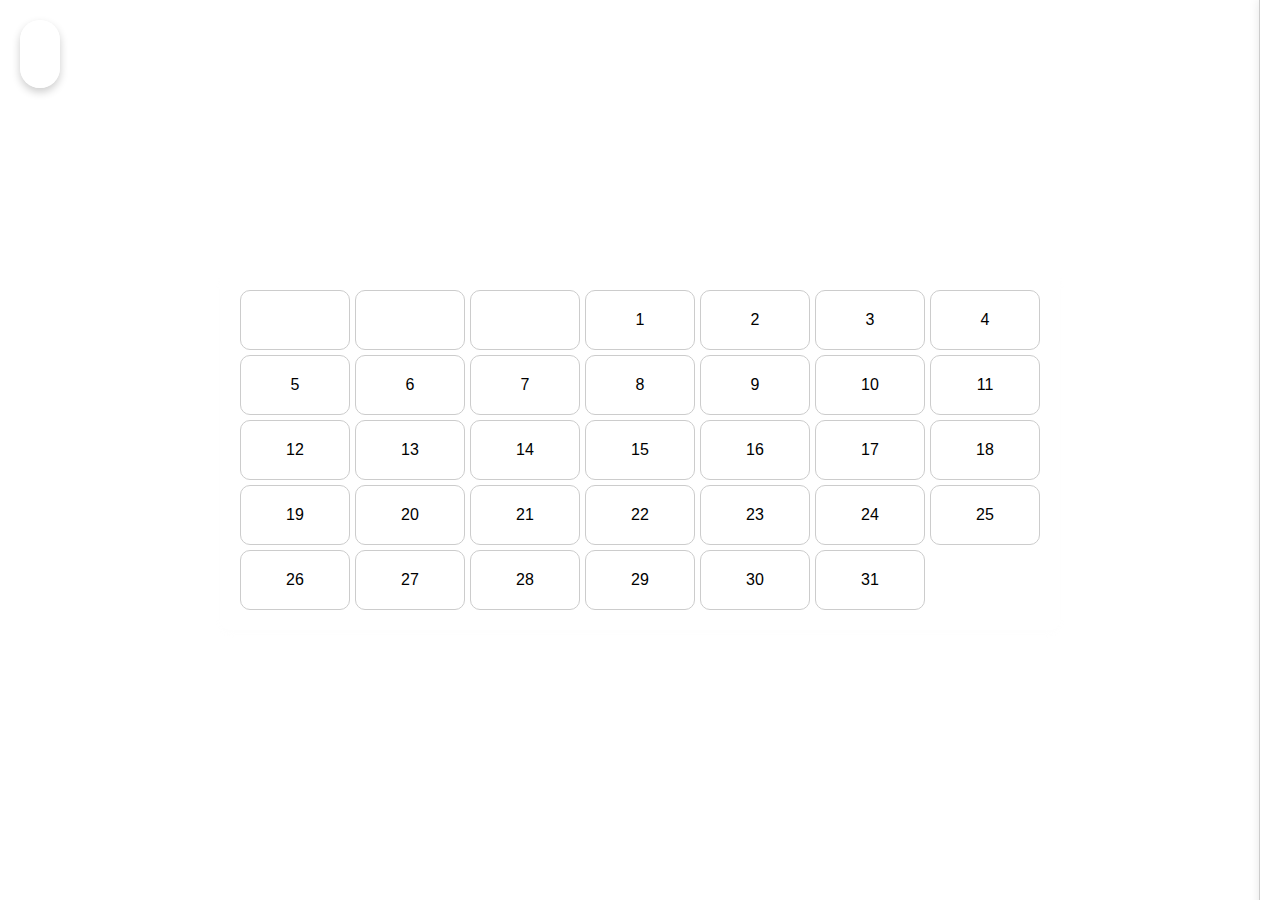
<file: index.html>
<!DOCTYPE html>
<html lang="en">
<head>
    <meta charset="UTF-8">
    <meta name="viewport" content="width=device-width, initial-scale=1.0">
    <title>Calendar with Date and Clock</title>
    <style>
        body {
            margin: 0;
            padding: 0;
            font-family: Arial, sans-serif;
            background-image: url('https://images5.alphacoders.com/132/1327980.png');
            background-size: cover;
            background-position: center;
            background-repeat: no-repeat;
            background-attachment: fixed;
            display: flex;
            justify-content: center;
            align-items: center;
            height: 100vh;
            overflow: hidden;
        }

        .clock-container {
            position: absolute;
            top: 20px;
            left: 20px;
            padding: 10px 20px;
            background-color: rgba(255, 255, 255, 0.8);
            border-radius: 20px;
            box-shadow: 0 4px 8px rgba(0, 0, 0, 0.2);
            display: flex;
            flex-direction: column;
            align-items: center;
        }

        .clock-container .date {
            margin: 0;
            font-size: 18px;
            font-weight: bold;
        }

        .clock {
            font-size: 24px;
            font-weight: bold;
        }

        .calendar-container {
            width: 80%;
            max-width: 800px;
            margin: 50px auto;
            padding: 20px;
            background-color: rgba(255, 255, 255, 0.9);
            border-radius: 10px;
            box-shadow: 0 4px 8px rgba(252, 251, 251, 0.2);
            text-align: center;
        }

        .calendar {
            display: grid;
            grid-template-columns: repeat(7, 1fr);
            gap: 5px;
            width: 100%;
        }

        .calendar div {
            background: white;
            border: 1px solid #ccc;
            padding: 20px;
            text-align: center;
            cursor: pointer;
            border-radius: 10px;
            position: relative;
        }

        .event-form {
            position: fixed;
            top: 0;
            right: -320px;
            background: white;
            padding: 20px;
            box-shadow: 0 0 10px rgba(0, 0, 0, 0.1);
            width: 300px;
            height: 100vh;
            transition: right 0.3s ease;
            z-index: 999;
            overflow-y: auto;
            border-left: 1px solid #ccc;
        }

        .event-form.open {
            right: 0;
        }

        .event-form h2 {
            margin-top: 0;
        }

        .event-form input,
        .event-form select,
        .event-form button {
            width: calc(100% - 20px);
            margin-bottom: 10px;
            padding: 10px;
            border: 1px solid #ccc;
            border-radius: 5px;
            font-family: "SF Pro Display", "Helvetica Neue", "Helvetica", "Arial", sans-serif;
            font-size: 14px;
        }

        .event-form button {
            background-color: #007bff;
            color: white;
            border: none;
            cursor: pointer;
        }

        .event-form button:hover {
            background-color: #0056b3;
        }

        .priority {
            margin-bottom: 10px;
        }

        .priority select {
            width: 100%;
            padding: 10px;
            border: 1px solid #ccc;
            border-radius: 5px;
            font-family: "SF Pro Display", "SF Pro Icons", "Helvetica Neue", "Helvetica", "Arial", sans-serif;
            font-size: 14px;
        }

        .slider {
            -webkit-appearance: none;
            appearance: none;
            width: 100%;
            height: 15px;
            border-radius: 10px;
            background: #ddd;
            outline: none;
            opacity: 0.7;
            transition: opacity .15s ease-in-out;
        }

        .slider:hover {
            opacity: 1;
        }

        .slider::-webkit-slider-thumb {
            -webkit-appearance: none;
            appearance: none;
            width: 25px;
            height: 25px;
            border-radius: 50%;
            background: #007bff;
            cursor: pointer;
        }

        .slider::-moz-range-thumb {
            width: 25px;
            height: 25px;
            border-radius: 50%;
            background: #007bff;
            cursor: pointer;
        }

        body.dark-mode {
            background-color: #333;
            color: #fff;
        }

        body.dark-mode .calendar div {
            background-color: #444;
            border-color: #666;
            color: #fff;
        }

        body.dark-mode .event-form {
            background-color: #444;
            color: #fff;
            box-shadow: 0 0 10px rgba(255, 255, 255, 0.1);
        }

        body.dark-mode .event-form input,
        body.dark-mode .event-form select,
        body.dark-mode .event-form button {
            background-color: #555;
            border-color: #777;
            color: #fff;
        }

        .event-element {
            display: flex;
            justify-content: space-between;
            align-items: center;
            padding: 5px;
            border-radius: 5px;
            margin-top: 5px;
            color: white;
            font-size: 14px;
        }

        .event-element .buttons {
            display: none;
        }

        .event-element button {
            padding: 3px 5px;
            border: none;
            border-radius: 3px;
            cursor: pointer;
            background: #007bff;
            color: white;
        }

        .event-element button:hover {
            background: #0056b3;
        }

        .event-element .delete-button {
            background: #dc3545;
        }

        .event-element .delete-button:hover {
            background: #c82333;
        }
    </style>
</head>

<body>
    <div class="clock-container">
        <p class="date" id="currentDate"></p>
        <p class="clock" id="currentClock"></p>
    </div>

    <div class="calendar-container">
        <div class="calendar" id="calendar"></div>
    </div>

    <div class="event-form" id="eventForm">
        <h2>Add Event</h2>
        <input type="hidden" id="eventId">
        <input type="text" id="eventTitle" placeholder="Add title" required>
        <input type="datetime-local" id="startTime" required>
        <input type="datetime-local" id="endTime" required>
        <input type="range" id="notifyTime" min="10" max="60" step="10" value="10" class="slider">
        <span id="notifyTimeLabel">Notification 10 minutes before</span>
        <input type="text" id="location" placeholder="Add location">
        <input type="text" id="guests" placeholder="Add guests (comma separated)">
        <input type="email" id="email" placeholder="Email event details">
        <div class="priority">
            <label for="priority">Priority:</label>
            <select id="priority">
                <option value="low" style="color: green;">Low</option>
                <option value="medium" style="color: orange;">Medium</option>
                <option value="high" style="color: red;">High</option>
            </select>
        </div>
        <button onclick="saveEvent()">Save Event</button>
        <button onclick="deleteEvent()">Delete Event</button>
        <button onclick="closeEventForm()">Cancel</button>
    </div>

    <script>
        let events = JSON.parse(localStorage.getItem('events')) || [];
        let currentEventId = null;

        function saveEvents() {
            localStorage.setItem('events', JSON.stringify(events));
        }

        function updateDateTime() {
            const now = new Date();
            const dateOptions = { year: 'numeric', month: 'long', day: 'numeric', weekday: 'long' };
            const timeOptions = { hour: 'numeric', minute: 'numeric', second: 'numeric', hour12: false };

            const currentDate = now.toLocaleDateString('en-US', dateOptions);
            const currentClock = now.toLocaleTimeString('en-US', timeOptions);

            document.getElementById('currentDate').textContent = currentDate;
            document.getElementById('currentClock').textContent = currentClock;
        }

        setInterval(updateDateTime, 1000);

        function createCalendar() {
            const calendarElement = document.getElementById('calendar');
            const currentDate = new Date();
            const monthStart = new Date(currentDate.getFullYear(), currentDate.getMonth(), 1);
            const monthEnd = new Date(currentDate.getFullYear(), currentDate.getMonth() + 1, 0);
            const daysInMonth = monthEnd.getDate();
            const startDay = monthStart.getDay();

            calendarElement.innerHTML = '';

            for (let i = 0; i < startDay; i++) {
                const emptyCell = document.createElement('div');
                emptyCell.classList.add('empty');
                calendarElement.appendChild(emptyCell);
            }

            for (let i = 1; i <= daysInMonth; i++) {
                const dayCell = document.createElement('div');
                dayCell.textContent = i;

                const date = new Date(currentDate.getFullYear(), currentDate.getMonth(), i);
                const eventsForDay = events.filter(event => new Date(event.startTime).toDateString() === date.toDateString());

                eventsForDay.forEach(event => {
                    const eventElement = document.createElement('div');
                    eventElement.textContent = event.title;
                    eventElement.className = `event-element priority-${event.priority}`;
                    eventElement.style.backgroundColor = getPriorityColor(event.priority);
                    eventElement.setAttribute('data-id', event.id);

                    const deleteButton = document.createElement('button');
                    deleteButton.textContent = 'Delete';
                    deleteButton.className = 'delete-button';
                    deleteButton.addEventListener('click', () => deleteEvent(event.id));

                    eventElement.appendChild(deleteButton);
                    dayCell.appendChild(eventElement);
                });

                dayCell.addEventListener('click', () => openEventForm(date));
                calendarElement.appendChild(dayCell);
            }
        }

        function getPriorityColor(priority) {
            switch (priority) {
                case 'high':
                    return '#ff4d4d';
                case 'medium':
                    return '#ffa500';
                case 'low':
                    return '#90ee90';
                default:
                    return '#ccc';
            }
        }

        function openEventForm(date) {
            const eventForm = document.getElementById('eventForm');
            eventForm.classList.add('open');
            document.getElementById('startTime').value = date.toISOString().slice(0, 16);
            document.getElementById('endTime').value = date.toISOString().slice(0, 16);
            document.getElementById('eventId').value = '';
            document.getElementById('eventTitle').value = '';
            document.getElementById('location').value = '';
            document.getElementById('guests').value = '';
            document.getElementById('email').value = '';
            document.getElementById('priority').value = 'low';
            currentEventId = null;
        }

        function closeEventForm() {
            document.getElementById('eventForm').classList.remove('open');
        }

        function saveEvent() {
            const title = document.getElementById('eventTitle').value;
            const startTime = document.getElementById('startTime').value;
            const endTime = document.getElementById('endTime').value;
            const location = document.getElementById('location').value;
            const guests = document.getElementById('guests').value.split(',').map(guest => guest.trim());
            const email = document.getElementById('email').value;
            const priority = document.getElementById('priority').value;

            if (!title || !startTime || !endTime) {
                alert('Please fill in all required fields.');
                return;
            }

            const event = {
                id: currentEventId || Date.now(),
                title,
                startTime,
                endTime,
                location,
                guests,
                email,
                priority
            };

            if (currentEventId) {
                events = events.map(e => e.id === currentEventId ? event : e);
            } else {
                events.push(event);
            }

            saveEvents();
            createCalendar();
            closeEventForm();
        }

        function deleteEvent(eventId) {
            events = events.filter(event => event.id !== eventId);
            saveEvents();
            createCalendar();
        }

        createCalendar();
    </script>
</body>

</html>
</file>
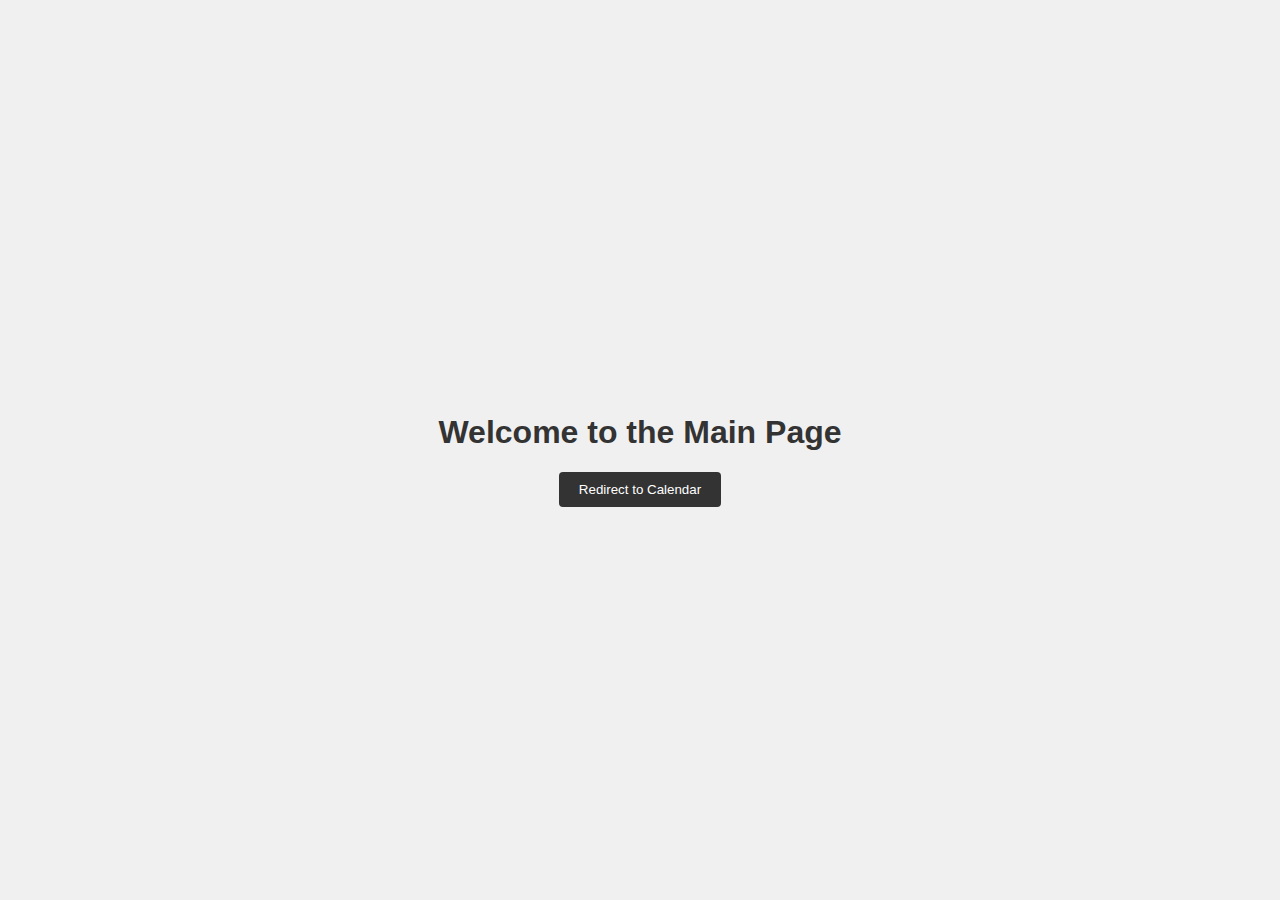
<file: Main.html>
<!DOCTYPE html>
<html lang="en">
<head>
    <meta charset="UTF-8">
    <meta name="viewport" content="width=device-width, initial-scale=1.0">
    <title>Main Page</title>
    <style>
        body {
            margin: 0;
            font-family: Arial, sans-serif;
            display: flex;
            justify-content: center;
            align-items: center;
            height: 100vh;
            background-color: var(--background-color);
            color: var(--text-color);
            transition: background-color 0.3s, color 0.3s;
        }

        .main-box {
            text-align: center;
        }

        .btn {
            padding: 10px 20px;
            background: var(--btn-background);
            border: none;
            color: var(--btn-color);
            cursor: pointer;
            border-radius: 4px;
            transition: background-color 0.3s;
        }

        .btn:hover {
            background: var(--btn-hover);
        }

        /* Light Theme */
        :root {
            --background-color: #f0f0f0;
            --text-color: #333;
            --btn-background: #333;
            --btn-color: #fff;
            --btn-hover: #555;
        }

        /* Dark Theme */
        body.dark-mode {
            --background-color: #121212;
            --text-color: #e0e0e0;
            --btn-background: #555;
            --btn-color: #e0e0e0;
            --btn-hover: #777;
        }
        /* Light Theme */
        :root {
            --background-color: #f0f0f0;
            --text-color: #333;
            --box-background: #fff;
            --input-background: #fff;
            --input-border: #aaa;
            --input-focus-border: #333;
            --btn-background: #333;
            --btn-color: #fff;
            --btn-hover: #555;
        }

        /* Dark Theme */
        body.dark-mode {
            --background-color: #121212;
            --text-color: #e0e0e0;
            --box-background: #1e1e1e;
            --input-background: #333;
            --input-border: #555;
            --input-focus-border: #bbb;
            --btn-background: #555;
            --btn-color: #e0e0e0;
            --btn-hover: #777;
        }

        /* Toggle Switch */
        .toggle-switch {
            position: absolute;
            top: 20px;
            right: 20px;
        }

        .toggle-switch label {
            position: relative;
            display: inline-block;
            width: 60px;
            height: 34px;
        }

        .toggle-switch input {
            display: none;
        }

        .slider {
            position: absolute;
            cursor: pointer;
            top: 0;
            left: 0;
            right: 0;
            bottom: 0;
            background-color: #ccc;
            transition: 0.4s;
            border-radius: 34px;
        }

        .slider:before {
            position: absolute;
            content: "";
            height: 26px;
            width: 26px;
            left: 4px;
            bottom: 4px;
            background-color: white;
            transition: 0.4s;
            border-radius: 50%;
        }

        input:checked + .slider {
            background-color: #2196F3;
        }

        input:checked + .slider:before {
            transform: translateX(26px);
        }

    </style>
</head>
<body>
    <div class="main-box">
        <h1>Welcome to the Main Page</h1>
        <button class="btn" onclick="redirectToCalendar()">Redirect to Calendar</button>
    </div>
    <script>
        // Load theme from localStorage
        if (localStorage.getItem('theme') === 'dark') {
            document.body.classList.add('dark-mode');
        }

        function redirectToCalendar() {
            window.location.href = 'Calendar.html'; // Redirect to calendar.html
        }
    </script>
</body>
</html>
</file>
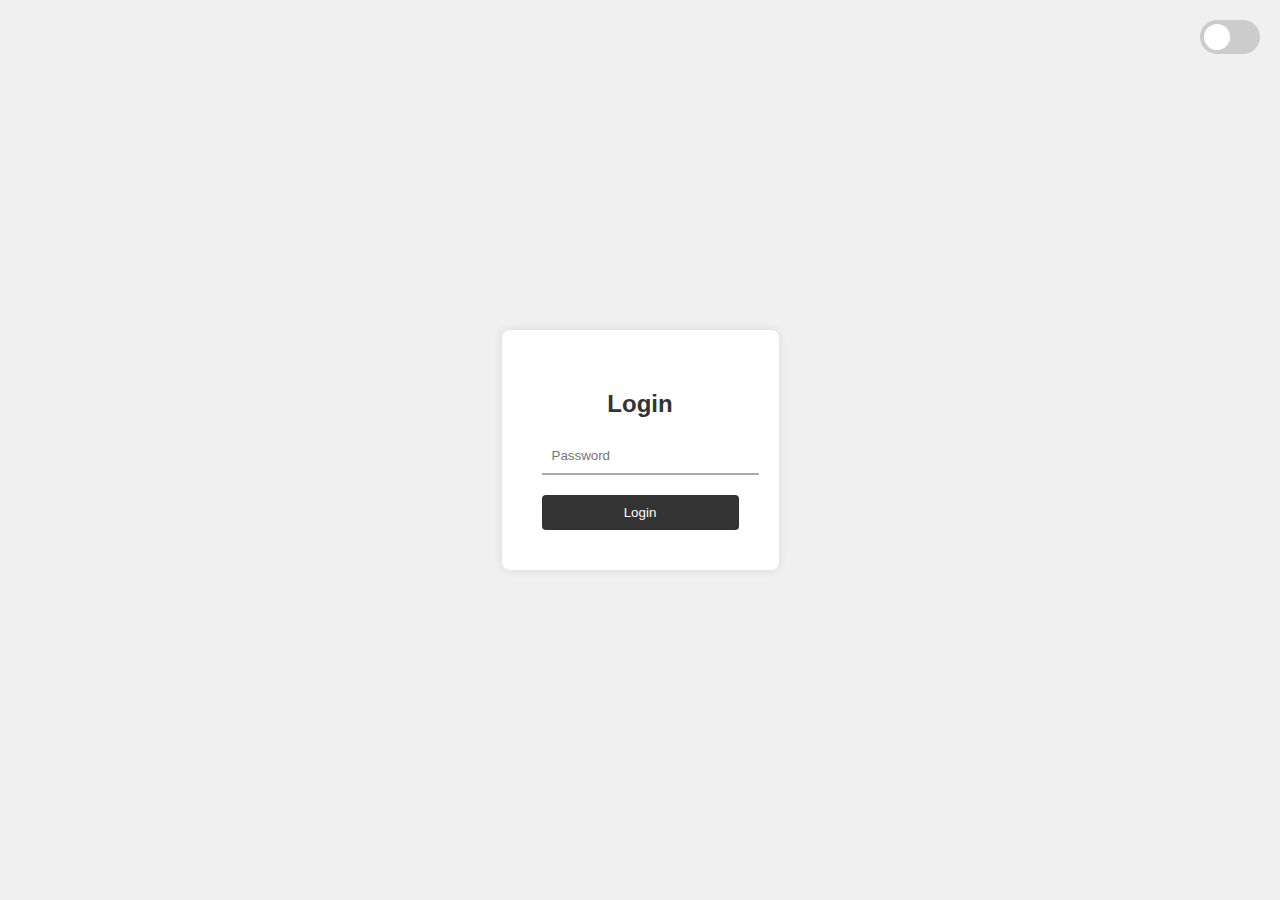
<file: Password.html>
<!DOCTYPE html>
<html lang="en">
<head>
    <meta charset="UTF-8">
    <meta name="viewport" content="width=device-width, initial-scale=1.0">
    <title>Login Page</title>
    <style>
        body {
            margin: 0;
            font-family: Arial, sans-serif;
            display: flex;
            justify-content: center;
            align-items: center;
            height: 100vh;
            background-color: var(--background-color);
            color: var(--text-color);
            transition: background-color 0.3s, color 0.3s;
        }

        .login-box {
            padding: 40px;
            background: var(--box-background);
            box-shadow: 0 0 10px rgba(0, 0, 0, 0.1);
            border-radius: 8px;
            text-align: center;
        }

        h2 {
            margin-bottom: 20px;
            color: var(--text-color);
        }

        .textbox {
            margin-bottom: 20px;
        }

        .textbox input {
            width: 100%;
            padding: 10px;
            background: var(--input-background);
            border: none;
            border-bottom: 2px solid var(--input-border);
            color: var(--text-color);
            outline: none;
            transition: border-color 0.3s;
        }

        .textbox input:focus {
            border-color: var(--input-focus-border);
        }

        .btn {
            width: 100%;
            padding: 10px;
            background: var(--btn-background);
            border: none;
            color: var(--btn-color);
            cursor: pointer;
            border-radius: 4px;
            transition: background-color 0.3s;
        }

        .btn:hover {
            background: var(--btn-hover);
        }

        /* Light Theme */
        :root {
            --background-color: #f0f0f0;
            --text-color: #333;
            --box-background: #fff;
            --input-background: #fff;
            --input-border: #aaa;
            --input-focus-border: #333;
            --btn-background: #333;
            --btn-color: #fff;
            --btn-hover: #555;
        }

        /* Dark Theme */
        body.dark-mode {
            --background-color: #121212;
            --text-color: #e0e0e0;
            --box-background: #1e1e1e;
            --input-background: #333;
            --input-border: #555;
            --input-focus-border: #bbb;
            --btn-background: #555;
            --btn-color: #e0e0e0;
            --btn-hover: #777;
        }

        /* Toggle Switch */
        .toggle-switch {
            position: absolute;
            top: 20px;
            right: 20px;
        }

        .toggle-switch label {
            position: relative;
            display: inline-block;
            width: 60px;
            height: 34px;
        }

        .toggle-switch input {
            display: none;
        }

        .slider {
            position: absolute;
            cursor: pointer;
            top: 0;
            left: 0;
            right: 0;
            bottom: 0;
            background-color: #ccc;
            transition: 0.4s;
            border-radius: 34px;
        }

        .slider:before {
            position: absolute;
            content: "";
            height: 26px;
            width: 26px;
            left: 4px;
            bottom: 4px;
            background-color: white;
            transition: 0.4s;
            border-radius: 50%;
        }

        input:checked + .slider {
            background-color: #2196F3;
        }

        input:checked + .slider:before {
            transform: translateX(26px);
        }
    </style>
</head>
<body>
    <div class="toggle-switch">
        <label>
            <input type="checkbox" id="theme-toggle">
            <span class="slider"></span>
        </label>
    </div>
    <div class="login-box">
        <h2>Login</h2>
        <form onsubmit="handleSubmit(event)">
            <div class="textbox">
                <input type="password" placeholder="Password" name="password" id="password" required>
            </div>
            <button type="submit" class="btn">Login</button>
        </form>
    </div>
    <script>
        const toggleSwitch = document.getElementById('theme-toggle');
        const body = document.body;

        // Load theme from localStorage
        if (localStorage.getItem('theme') === 'dark') {
            body.classList.add('dark-mode');
            toggleSwitch.checked = true;
        }

        toggleSwitch.addEventListener('change', () => {
            body.classList.toggle('dark-mode');
            localStorage.setItem('theme', body.classList.contains('dark-mode') ? 'dark' : 'light');
        });

        function handleSubmit(event) {
            event.preventDefault(); // Prevent the default form submission
            const passwordInput = document.getElementById('password');
            const password = passwordInput.value.trim();

            if (password === 'Yokai') {
                window.location.href = 'main.html'; // Redirect to main.html
            } else {
                alert('Wrong password');
            }
        }
    </script>
</body>
</html>
</file>
